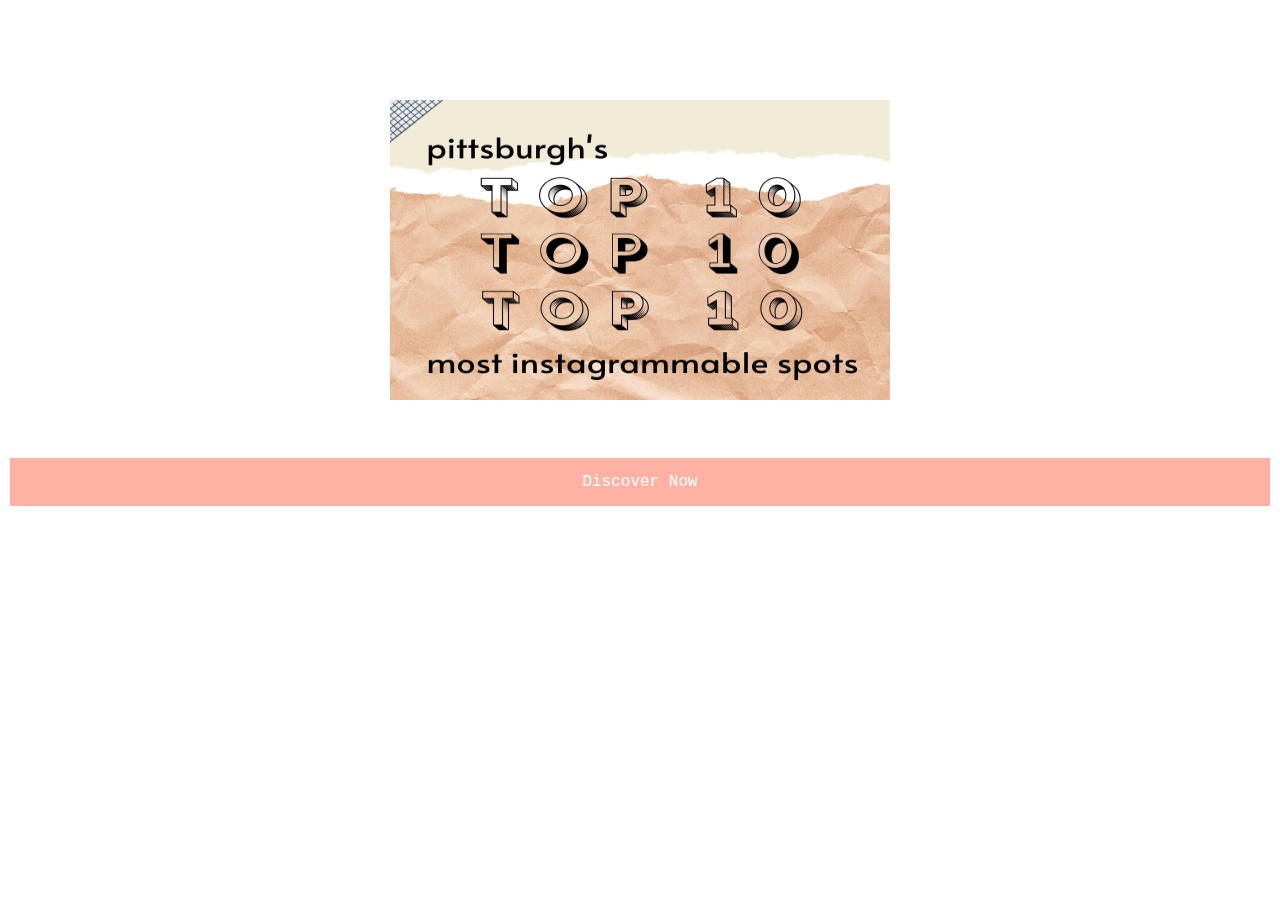
<file: docs/index.html>
<!DOCTYPE html>
<html>
<head>
<title>Pittsburgh's Most Instagram Worthy Places</title>
<meta name="description" content="Check out these top most Instagrammable spots in the City of Bridges, Pittsburgh!">
<link rel="stylesheet" type="text/css" href="indexstyle.css">
<meta name="viewport" content="width=device-width, initial-scale=1.0">
 
</head>
<body>

 <a href="Mellonpark.html">
  <img src="index1.jpg" alt="top 10" width="500" height="300">
</a>

<br>
<br>
<br>
<a href="Mellonpark.html" class="button">Discover Now</a>
 

</body>
</html>
</file>
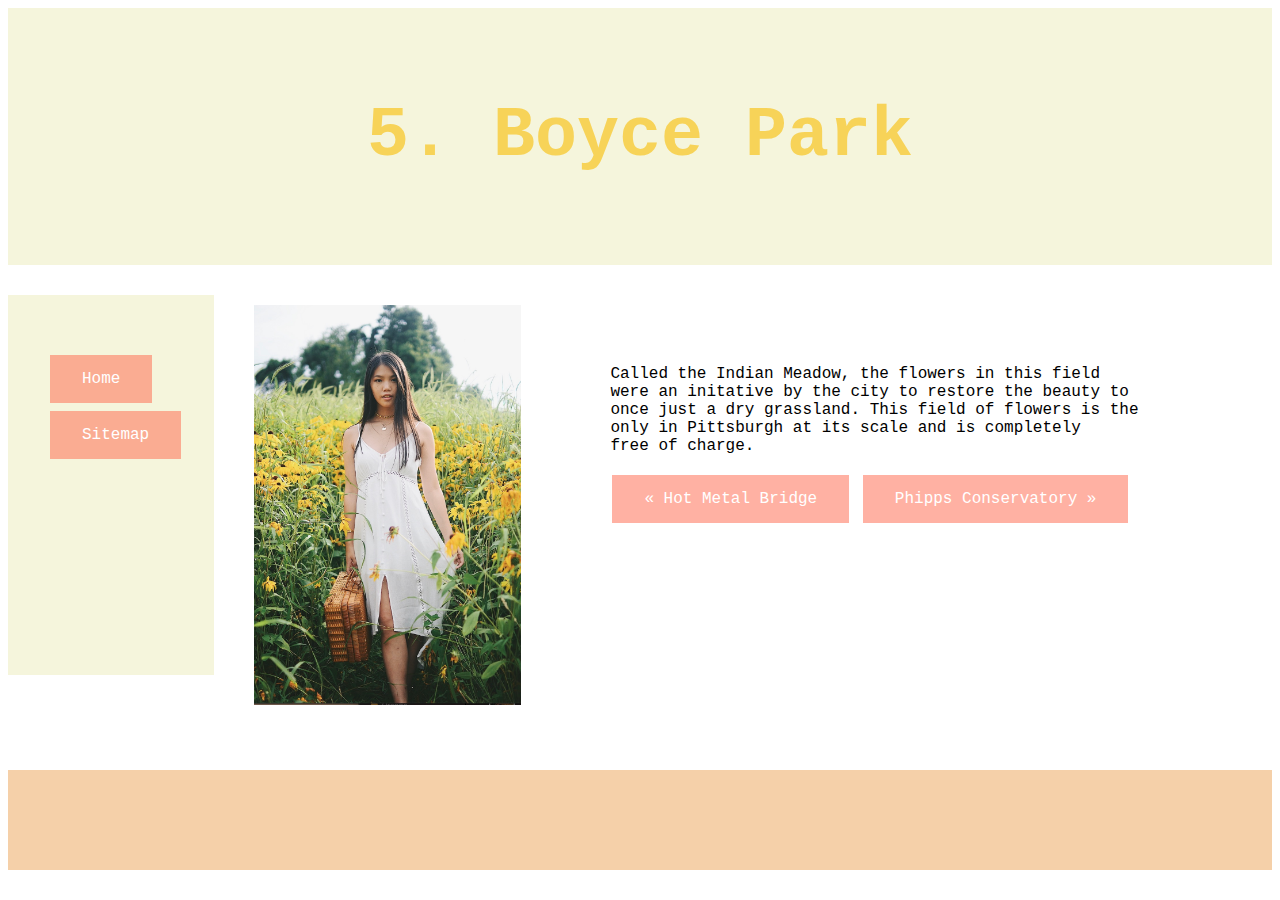
<file: docs/Boycepark.html>
<!DOCTYPE html>
<html lang="en">
  <head>
  <title> Boyce Park </title>
  <link rel="stylesheet" type="text/css" href="style.css">
  <meta name="viewport" content="width=device-width, initial-scale=1.0">
  </head>

  <body>                                                     
                                   

<header>
  <h1>5. Boyce Park</h1>
</header>
<div>
</div>
<section>
  <nav>
    <ul>
      <li><a href="index.html" class="previous">Home</a></li>
      <li><a href="Sitemap.html" class="previous">Sitemap</a></li>
    </ul>

  </nav>
  
  <article>
  	<img src="Boyce.jpg" alt="Boyce Park" width="267" height="400">

    
  </article>

<padding> 
   <p>Called the Indian Meadow, the flowers in this field <br> were an initative by the city to restore the beauty to <br> once just a dry grassland. This field of flowers is the <br>only in Pittsburgh at its scale and is completely<br> free of charge. 
    <br>

 </p>
 <br>

  <a href="Hotmetal.html" class="previous">&laquo; Hot Metal Bridge</a>
  <a href="Phipps.html" class="next">Phipps Conservatory &raquo;</a>

</section>

<footer>

  </footer>

</body>
</html>
</file>
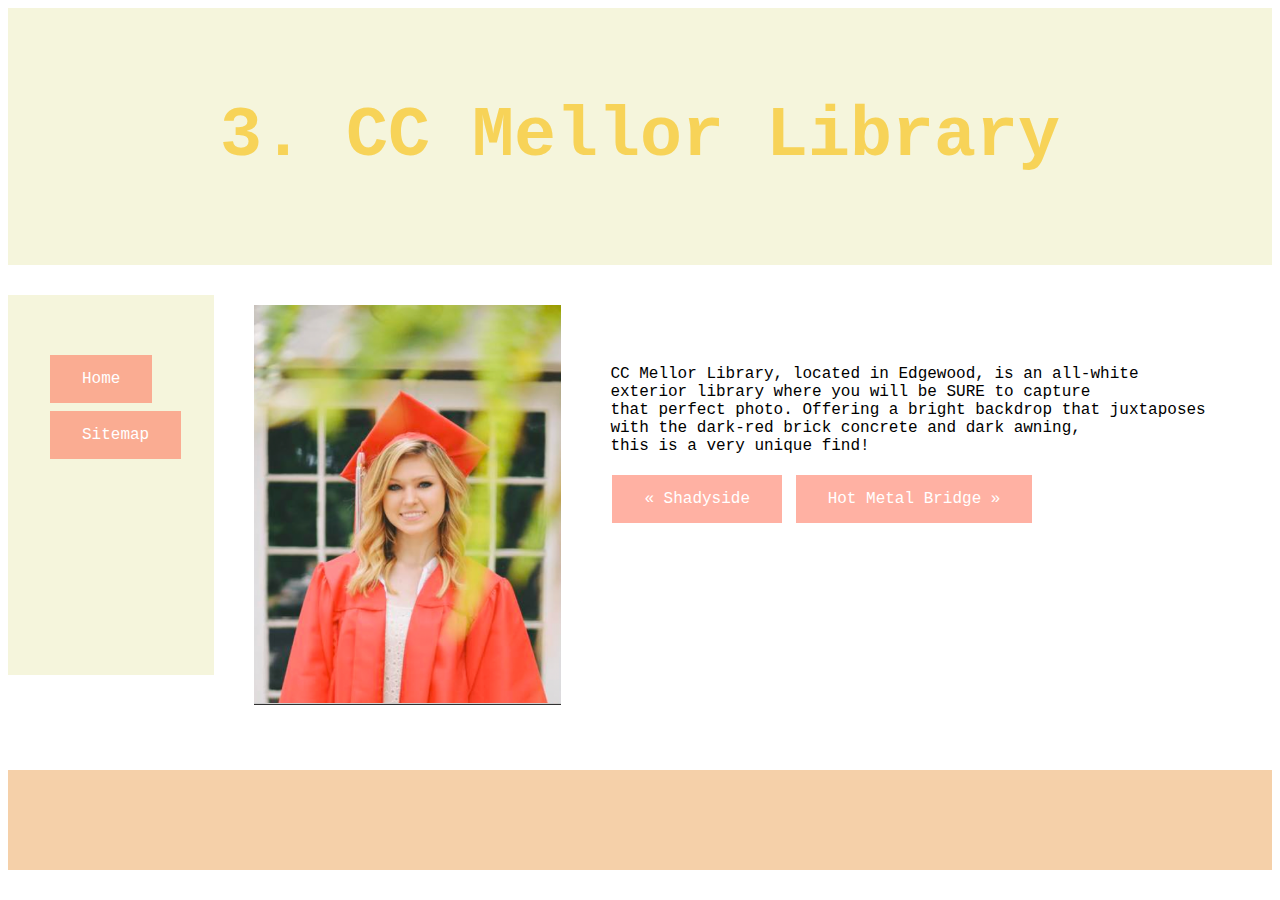
<file: docs/CCMellor.html>
<!DOCTYPE html>
<html lang="en">
  <head>
  <title> CC Mellor Library </title>
  <link rel="stylesheet" type="text/css" href="style.css">
  <meta name="viewport" content="width=device-width, initial-scale=1.0">
  </head>

  <body>                                                     
                                   

<header>
  <h1>3. CC Mellor Library</h1>
</header>

<section>
  <nav>
    <ul>
         <li><a href="index.html" class="previous">Home</a></li>
      <li><a href="Sitemap.html" class="previous">Sitemap</a></li>
    </ul>

  </nav>
  
  <article>
  	<img src="CCMellor.jpg" alt="CC Mellor Library" width="307" height="400">
    
  </article>

   <p>CC Mellor Library, located in Edgewood, is an all-white <br>exterior
library where you will be SURE to capture <br> that perfect photo. Offering a bright backdrop that juxtaposes <br>with the dark-red brick concrete and dark awning, <br> this is a very unique find! </p>

<br>

  <a href="Shadyside.html" class="previous">&laquo; Shadyside</a>
  <a href="Hotmetal.html" class="next">Hot Metal Bridge &raquo;</a>

</section>

<footer>

</footer>

</body>
</html>
</file>
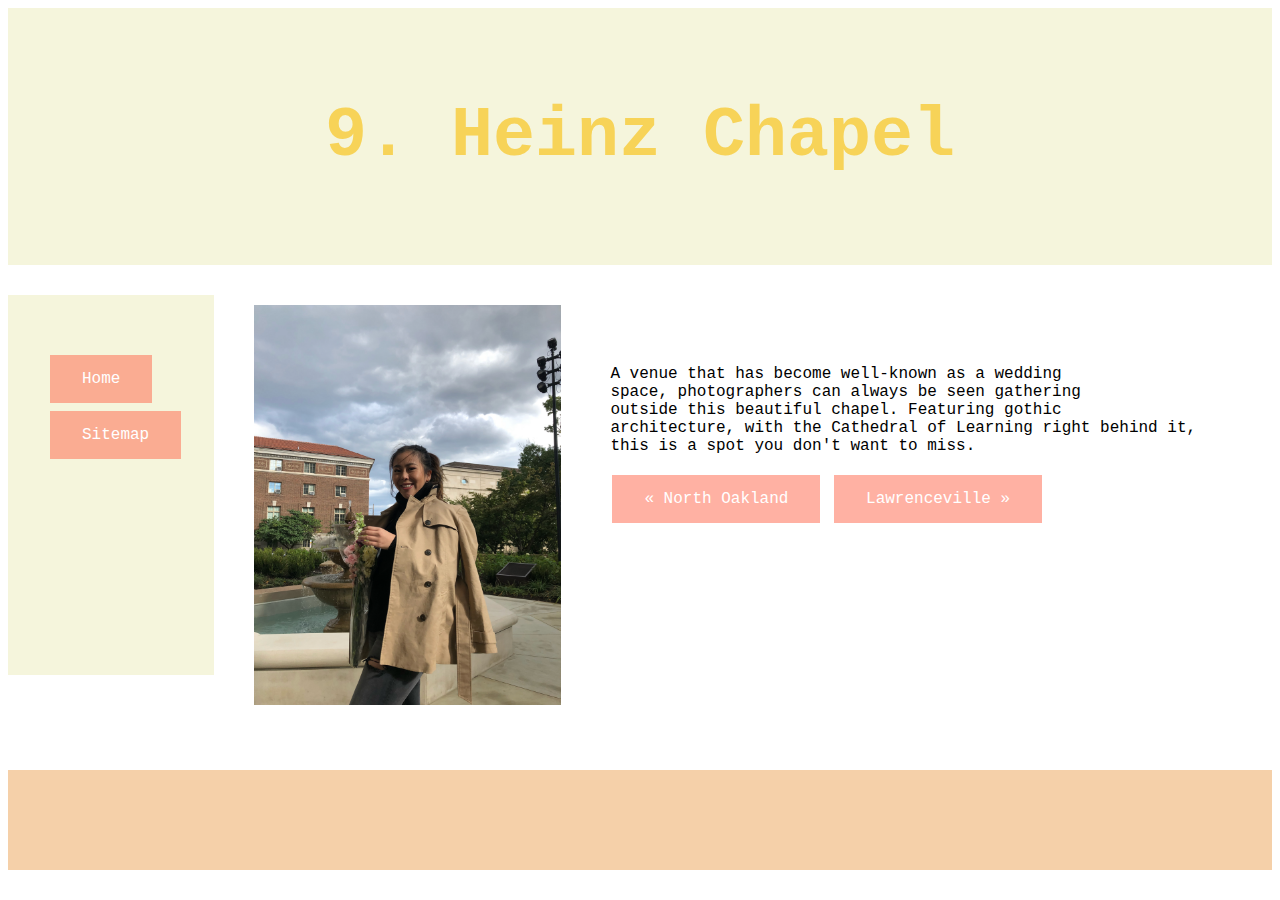
<file: docs/Heinzchapel.html>
<!DOCTYPE html>
<html lang="en">
  <head>
  <title> Heinz Chapel </title>
  <link rel="stylesheet" type="text/css" href="style.css">
  <meta name="viewport" content="width=device-width, initial-scale=1.0">
  </head>

  <body>                                                     
                                   

<header>
  <h1>9. Heinz Chapel </h1>
</header>

<section>
  <nav>
    <ul>
        <li><a href="index.html" class="previous">Home</a></li>
      <li><a href="Sitemap.html" class="previous">Sitemap</a></li>
    </ul>

  </nav>
  
  <article>
  	<img src="Heinzchapel.jpg" alt="Heinz Chapel" width="307" height="400">
    
  </article>

   <p> A venue that has become well-known as a wedding <br> space, photographers can always be seen gathering <br> outside this beautiful chapel. Featuring gothic <br> architecture, with the Cathedral of  Learning right behind it,<br> this is a spot you don't want to miss.  
  </p>

  <br>

  <a href="NorthOakland.html" class="previous">&laquo; North Oakland</a>
  <a href="Lawrenceville.html" class="next">Lawrenceville &raquo;</a>

</section>

<footer>
 
  </footer>

</body>
</html>
</file>
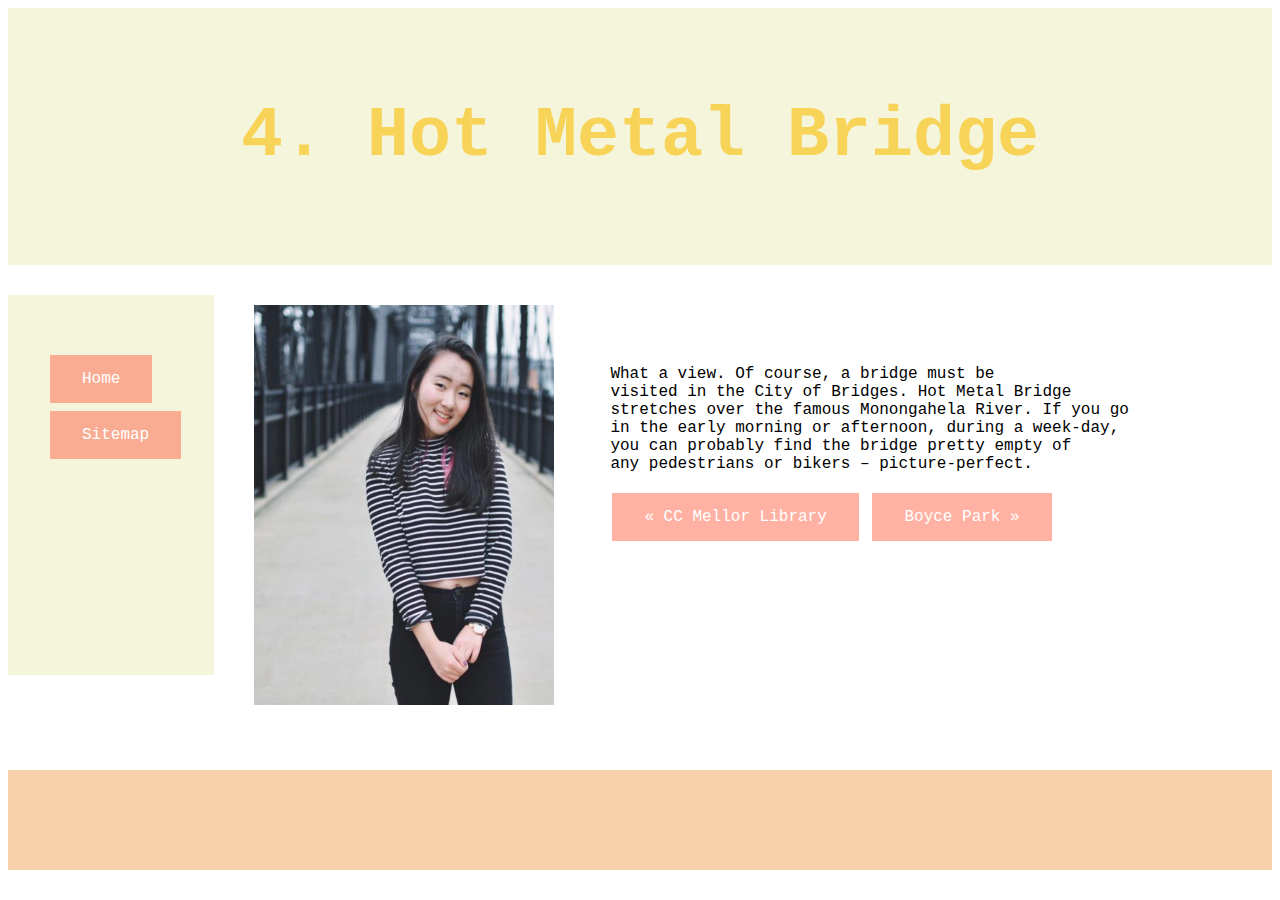
<file: docs/Hotmetal.html>
<!DOCTYPE html>
<html lang="en">
  <head>
  <title> Hot Metal Bridge </title>
  <link rel="stylesheet" type="text/css" href="style.css">
  <meta name="viewport" content="width=device-width, initial-scale=1.0">
  </head>

  <body>                                                     
                                   

<header>
  <h1>4. Hot Metal Bridge</h1>
</header>

<section>
  <nav>
    <ul>
         <li><a href="index.html" class="previous">Home</a></li>
      <li><a href="Sitemap.html" class="previous">Sitemap</a></li>
    </ul>

  </nav>
  
  <article>
  	<img src="Hotmetal.jpg" alt="Hot Metal Bridge" width="300" height="400">
    
  </article>

   <p>What a view. Of course, a bridge must be <br> visited in the City of Bridges. Hot Metal Bridge <br> stretches over the famous Monongahela River. If you go <br> in the early morning or afternoon, during a week-day, <br> you can probably find the bridge pretty empty of <br> any pedestrians or bikers – picture-perfect. 
 </p>
 <br>

  <a href="CCMellor.html" class="previous">&laquo; CC Mellor Library</a>
  <a href="Boycepark.html" class="next">Boyce Park &raquo;</a>

</section>

<footer>

</footer>

</body>
</html>
</file>
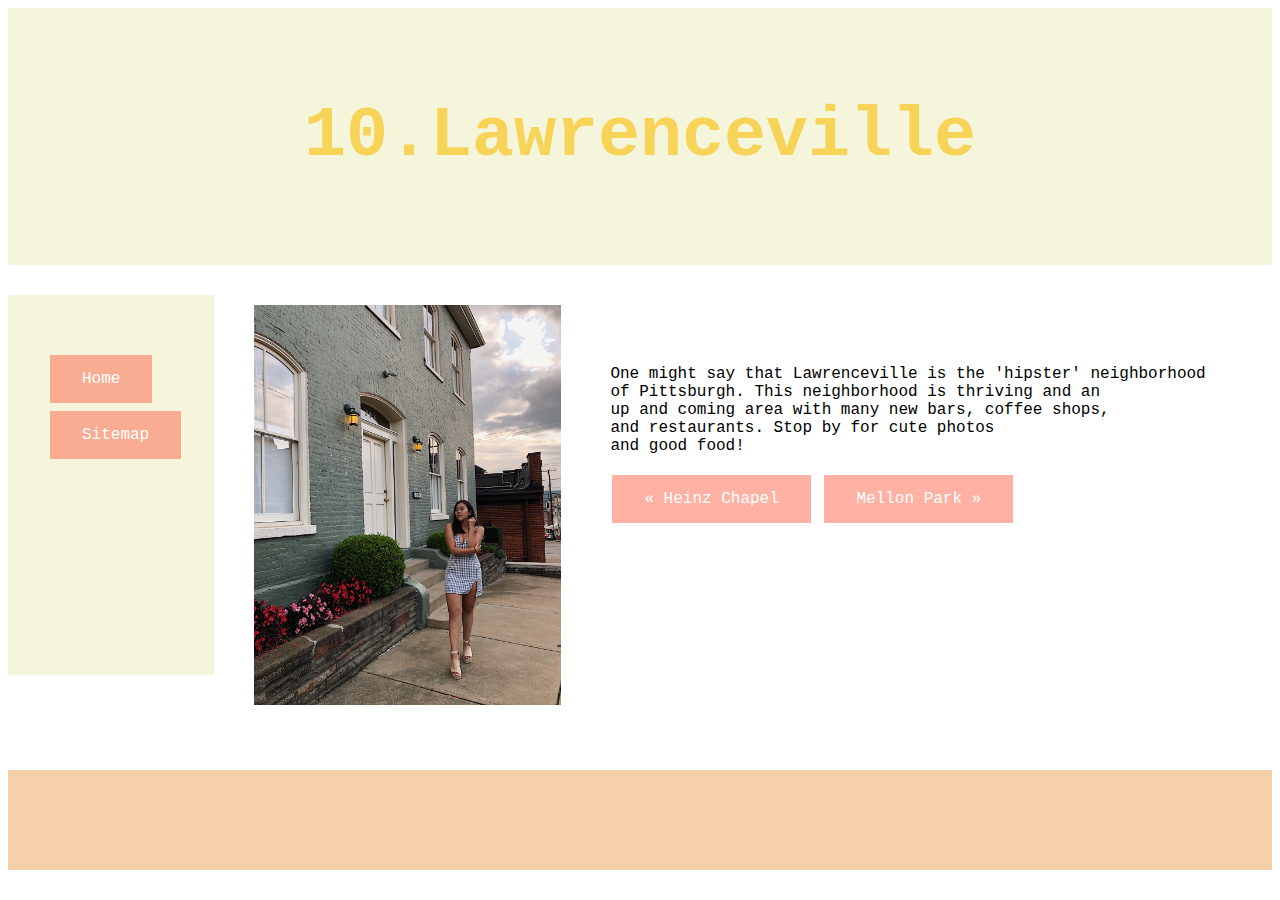
<file: docs/Lawrenceville.html>
<!DOCTYPE html>
<html lang="en">
  <head>
  <title> Lawrenceville </title>
  <link rel="stylesheet" type="text/css" href="style.css">
  <meta name="viewport" content="width=device-width, initial-scale=1.0">
  </head>

  <body>                                                     
                                   

<header>
  <h1>10.Lawrenceville</h1>
</header>

<section>
  <nav>
    <ul>
      <li><a href="index.html" class="previous">Home</a></li>
      <li><a href="Sitemap.html" class="previous">Sitemap</a></li>
    </ul>

  </nav>
  
  <article>
  	<img src="Lawrence.jpg" alt="Lawrenceville" width="307" height="400">
    
  </article>

   <p>One might say that Lawrenceville is the 'hipster' neighborhood <br>of Pittsburgh. This neighborhood is thriving and an<br> up and coming area with many new bars, coffee shops, <br>and restaurants. Stop by for cute photos<br> and good food!

 </p>
<br>
  <a href="Heinzchapel.html" class="previous">&laquo; Heinz Chapel</a>
  <a href="Mellonpark.html" class="next">Mellon Park &raquo;</a>

</section>

<footer>

  </footer>

</body>
</html>
</file>
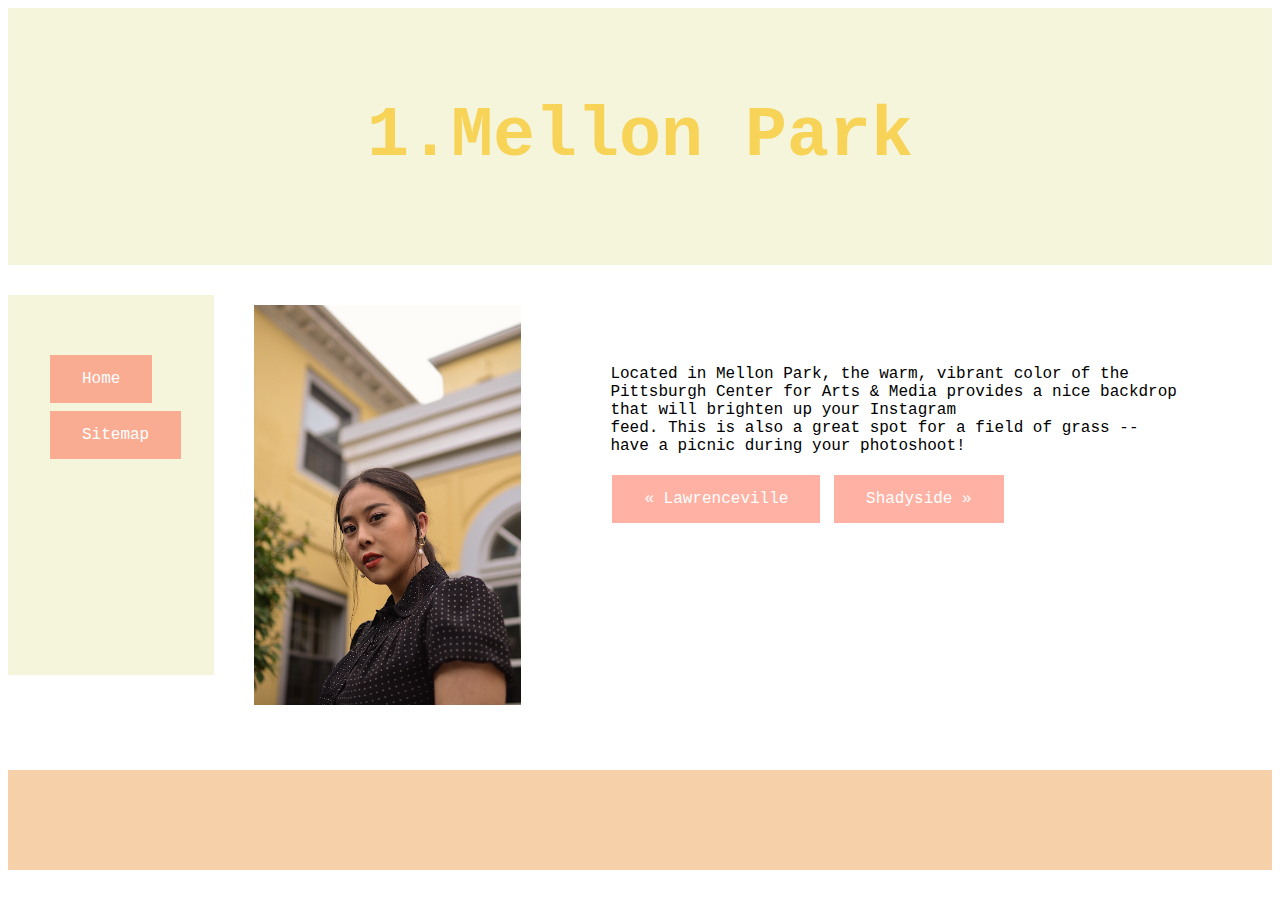
<file: docs/Mellonpark.html>
<!DOCTYPE html>
<html lang="en">
  <head>
  <title> Mellon Park </title>
  <link rel="stylesheet" type="text/css" href="style.css">
  <meta name="viewport" content="width=device-width, initial-scale=1.0">
  </head>

  <body>                                                     
                                   
<header>
  <h1>1.Mellon Park</h1>
</header>

<section>
  <nav>
    <ul>
         <li><a href="index.html" class="previous">Home</a></li>
      <li><a href="Sitemap.html" class="previous">Sitemap</a></li>
    </ul>

  </nav>
  
  <article>

  	<img src="Mellon.jpg" alt="Mellon Park" width="267" height="400">
    
  </article>

   <p> Located in Mellon Park, the warm, vibrant color of the <br> Pittsburgh Center for Arts & Media provides a nice backdrop <br> that will brighten up your Instagram <br> feed. This is also a great spot for a field of grass -- <br> have a picnic during your photoshoot!</p>
   <br>
  <a href="Lawrenceville.html" class="previous">&laquo; Lawrenceville</a>
  <a href="Shadyside.html" class="next">Shadyside &raquo;</a>

</section>

<footer>

</footer>

</body>
</html>
</file>
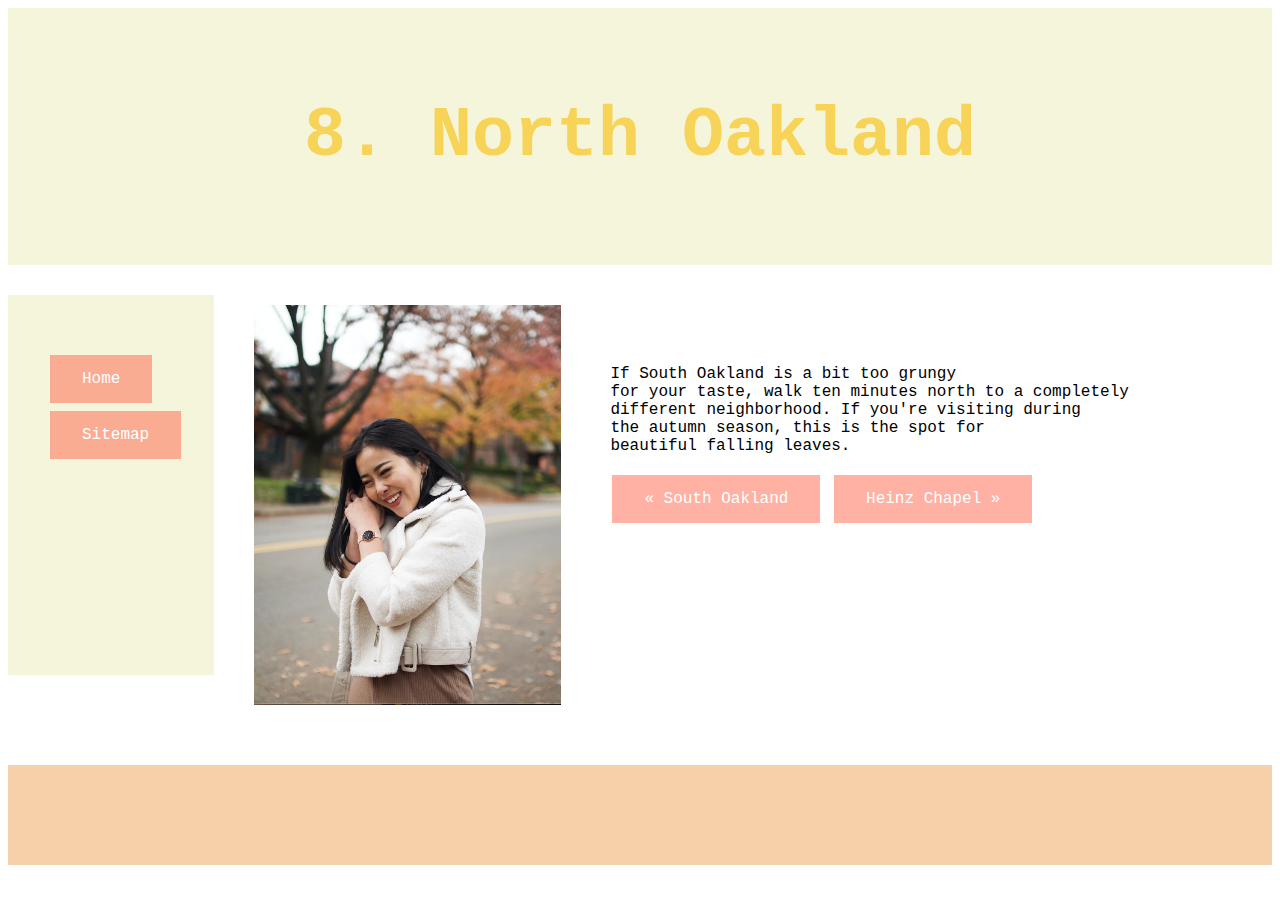
<file: docs/Northoakland.html>
<DOCTYPE html>
<html lang="en">
  <head>
  <title> North Oakland </title>
   <link rel="stylesheet" type="text/css" href="style.css">
  <meta name="viewport" content="width=device-width, initial-scale=1.0">
  </head>

  <body>                                                     
                                   

<header>
  <h1>8. North Oakland</h1>
</header>

<section>
  <nav>
    <ul>
        <li><a href="index.html" class="previous">Home</a></li>
      <li><a href="Sitemap.html" class="previous">Sitemap</a></li>
    </ul>

  </nav>
  
  <article>
  	<img src="northo.jpg" alt="North Oakland" width="307" height="400">
    
  </article>

   <p>If South Oakland is a bit too grungy <br>for your taste, walk ten minutes north to a completely<br> different neighborhood. If you're visiting during<br> the autumn season, this is the spot for <br> beautiful falling leaves.

 </p>
 <br>

  <a href="SouthOakland.html" class="previous">&laquo; South Oakland</a>
  <a href="Heinzchapel.html" class="next">Heinz Chapel &raquo;</a>

</section>

<footer>
  
  </footer>

</body>
</html>
</file>
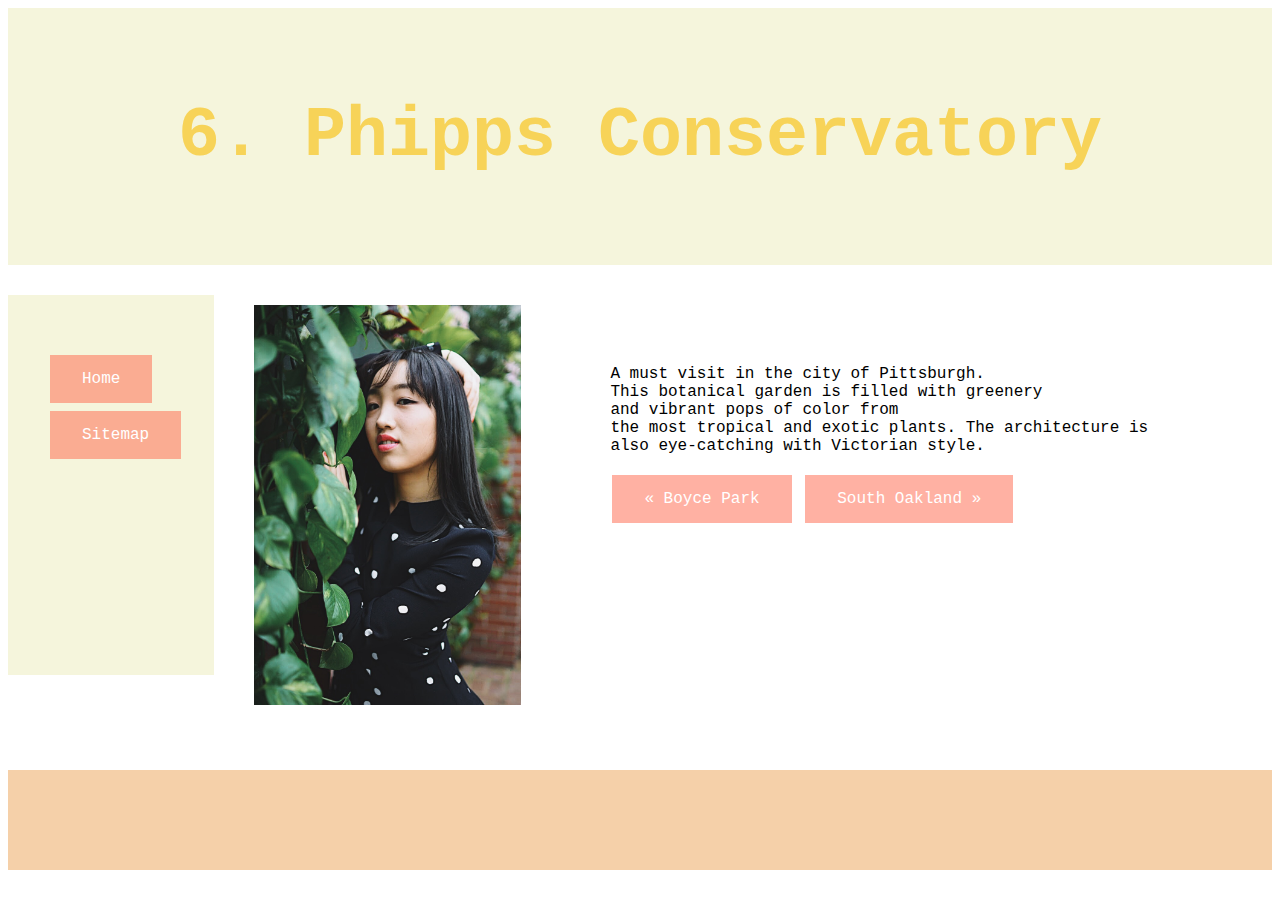
<file: docs/Phipps.html>
<!DOCTYPE html>
<html lang="en">
  <head>
  <title> Phipps Conservatory </title>
  <link rel="stylesheet" type="text/css" href="style.css">
  <meta name="viewport" content="width=device-width, initial-scale=1.0">
  </head>

  <body>                                                     
                                   

<header>
  <h1>6. Phipps Conservatory</h1>
</header>

<section>
  <nav>
    <ul>
      <li><a href="index.html" class="previous">Home</a></li>
      <li><a href="Sitemap.html" class="previous">Sitemap</a></li>
    </ul>

  </nav>
  
  <article>
  	<img src="Phipps.jpg" alt="Phipps Conservatory" width="267" height="400">
    
  </article>

   <p>A must visit in the city of Pittsburgh. <br> This botanical garden is filled with greenery <br> and vibrant pops of color from <br> the most tropical and exotic plants. The architecture is <br>also eye-catching with Victorian style.
 </p>
 <br>

  <a href="Boycepark.html" class="previous">&laquo; Boyce Park</a>
  <a href="SouthOakland.html" class="next">South Oakland &raquo;</a>

</section>

<footer>
 
  </footer>

</body>
</html>
</file>
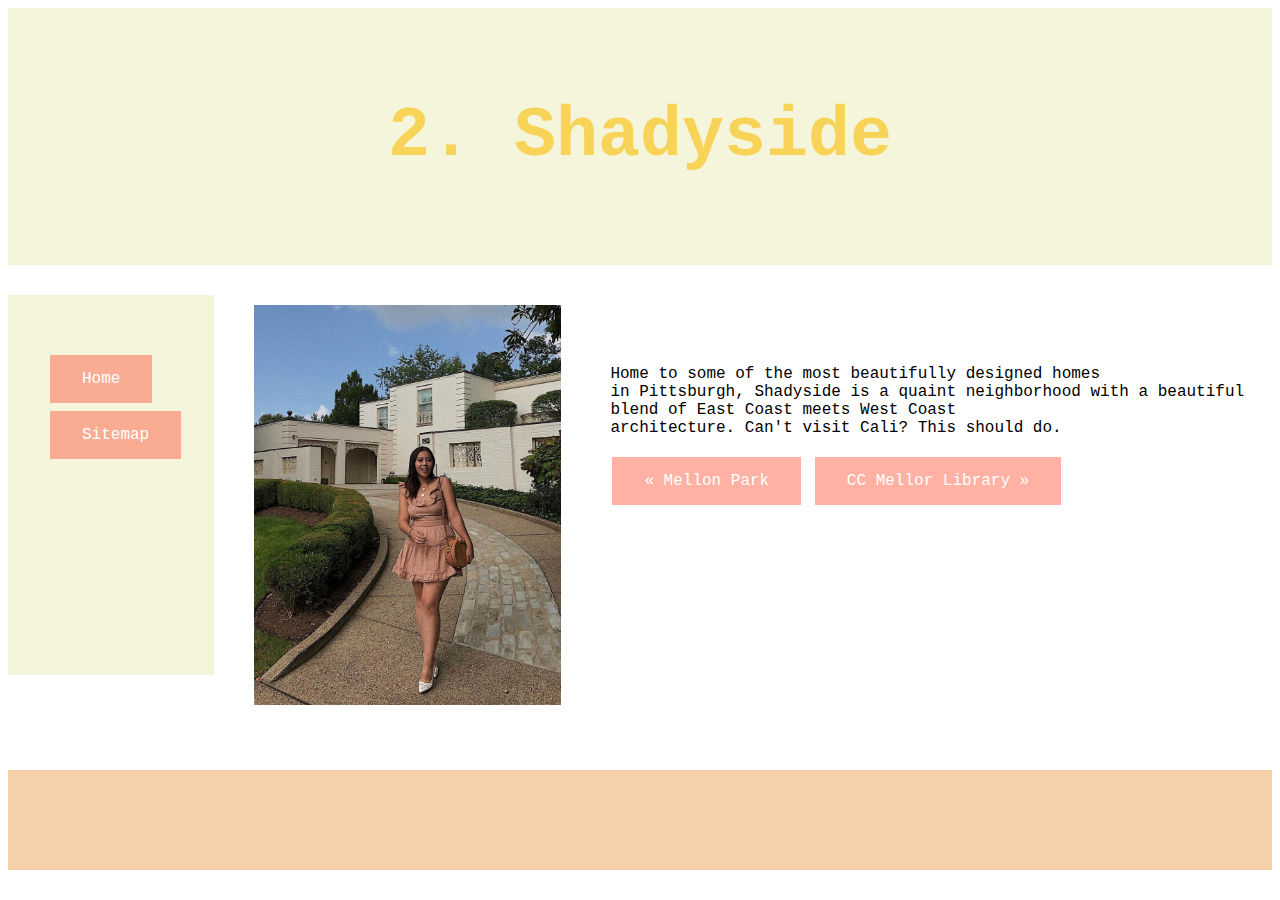
<file: docs/Shadyside.html>
<!DOCTYPE html>
<html lang="en">
  <head>
  <title> Shadyside </title>
  <link rel="stylesheet" type="text/css" href="style.css">
  <meta name="viewport" content="width=device-width, initial-scale=1.0">
  </head>

  <body>                                                     
                                   

<header>
  <h1>2. Shadyside</h1>
</header>

<section>
  <nav>
    <ul>
      <li><a href="index.html" class="previous">Home</a></li>
      <li><a href="Sitemap.html" class="previous">Sitemap</a></li>
    </ul>

  </nav>
  
  <article>
  	<img src="Shadyside.jpg" alt="Shadyside" width="307" height="400">
    
  </article>

   <p>Home to some of the most beautifully designed homes <br> in Pittsburgh, Shadyside is a quaint neighborhood with a beautiful <br> blend of East Coast meets West Coast <br>architecture. Can't visit Cali? This should do.</p>

   <br>

  <a href="Mellonpark.html" class="previous">&laquo; Mellon Park</a>
  <a href="CCMellor.html" class="next">CC Mellor Library &raquo;</a>

</section>

<footer>

</footer>

</body>
</html>
</file>
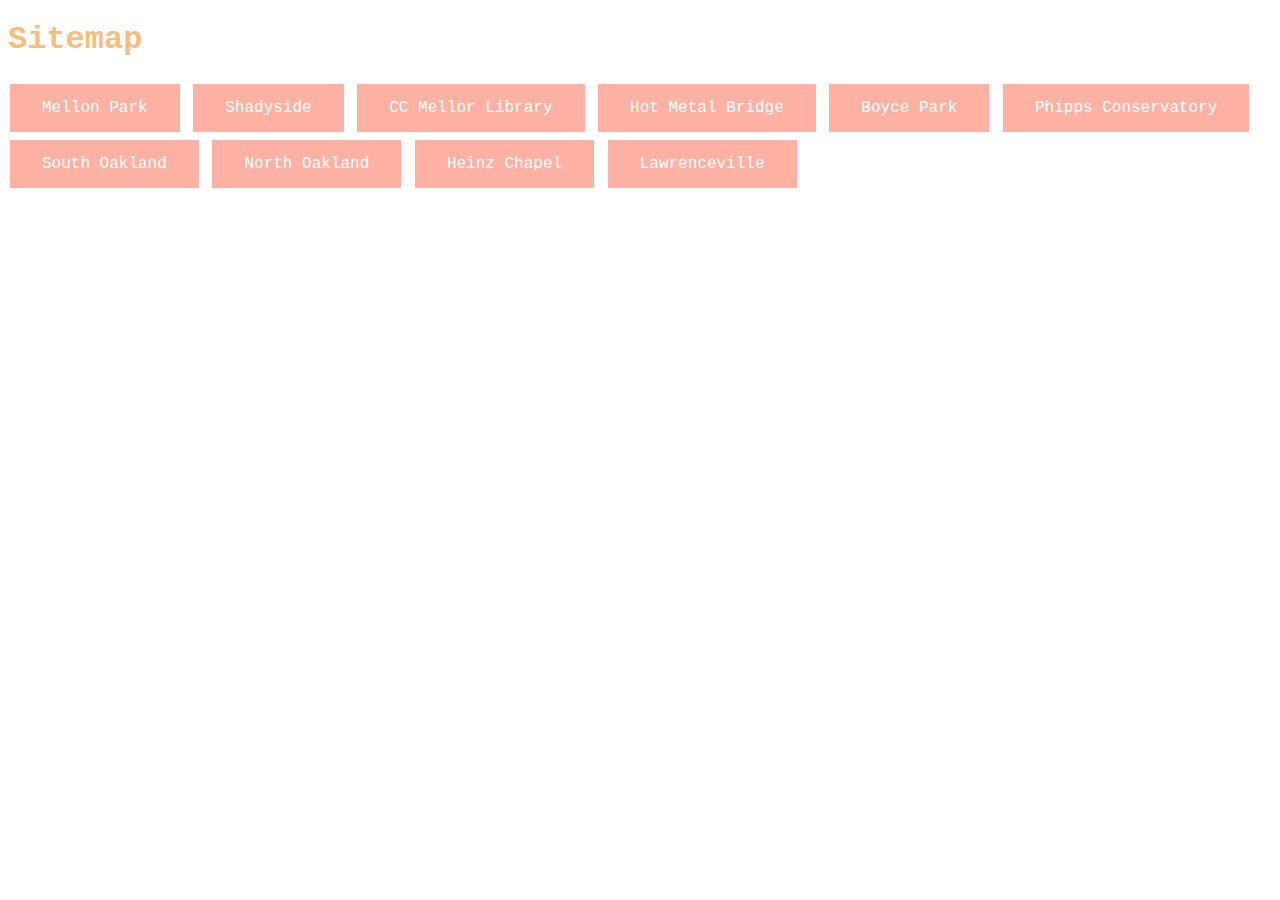
<file: docs/Sitemap.html>
<!DOCTYPE html>
<html>
<head>
 
<title>SITEMAP</title>
  <meta name="description" content="Taking you around to the top ten photo worthy spots in the city of Pittsburgh, so that you can achieve your Instagram goals." />
 <link rel="stylesheet" type="text/css" href="style.css">
  <meta name="viewport" content="width=device-width, initial-scale=1.0">
</head>
<body>

<h1 style="font-family:courier new; color:#F7BE81">Sitemap </h1>


  <a href="Mellonpark.html" class="previous">Mellon Park</a>
  <a href="Shadyside.html" class="previous">Shadyside</a>
  <a href="CCMellor.html" class="previous">CC Mellor Library</a>
  <a href="Hotmetal.html" class="previous">Hot Metal Bridge</a>
  <a href="Boycepark.html" class="previous">Boyce Park</a>
  <a href="Phipps.html" class="previous">Phipps Conservatory</a>
  <a href="Southoakland.html" class="previous">South Oakland</a>
  <a href="Northoakland.html" class="previous">North Oakland</a>
  <a href="Heinzchapel.html" class="previous">Heinz Chapel</a>
  <a href="Lawrenceville.html" class="previous">Lawrenceville</a>


</body>
</html>
</file>
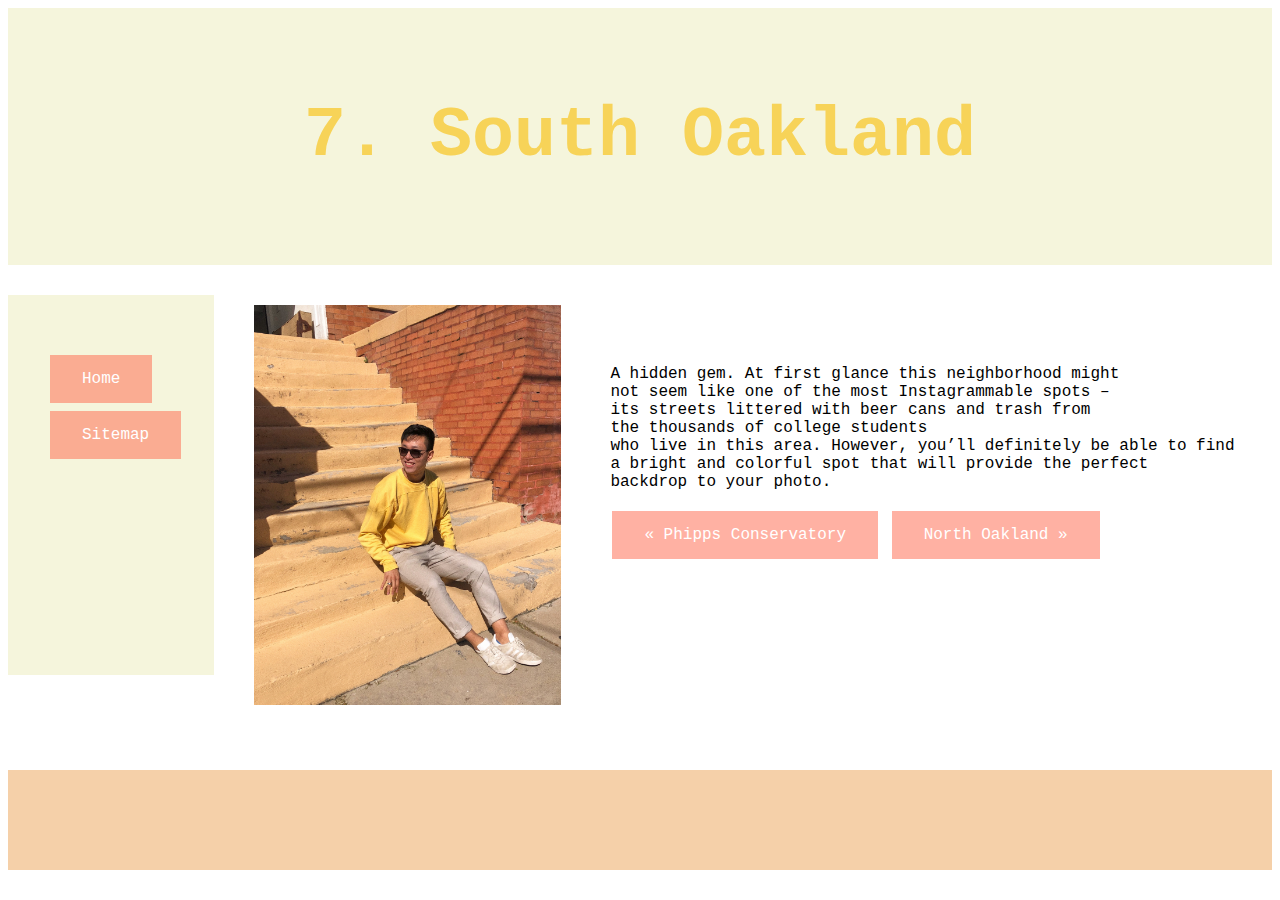
<file: docs/SouthOakland.html>
<!DOCTYPE html>
<html lang="en">
  <head>
  <title> South Oakland </title>
  <link rel="stylesheet" type="text/css" href="style.css">
  <meta name="viewport" content="width=device-width, initial-scale=1.0">
  </head>

  <body>                                                     
                                   

<header>
  <h1>7. South Oakland</h1>
</header>

<section>
  <nav>
    <ul>
         <li><a href="index.html" class="previous">Home</a></li>
      <li><a href="Sitemap.html" class="previous">Sitemap</a></li>
    </ul>

  </nav>
  
  <article>
  	<img src="SouthO.jpg" alt="South Oakland" width="307" height="400">
    
  </article>

   <p>A hidden gem. At first glance this neighborhood might <br> not seem like one of the most Instagrammable spots – <br> its streets littered with beer cans and trash from <br>the thousands of college students <br> who live in this area. However, you’ll definitely be able to find <br>a bright and colorful spot that will provide the perfect <br>backdrop to your photo. 

 </p>
 <br>

  <a href="Phipps.html" class="previous">&laquo; Phipps Conservatory</a>
  <a href="Northoakland.html" class="next">North Oakland &raquo;</a>

</section>

<footer>

  </footer>

</body>
</html>
</file>
<file: docs/indexstyle.css>
.responsive {
  width: 100%;
  height: auto;
}

img {
  display: block;
  margin-top: 100px;
  margin-left: auto;
  margin-right: auto;
}


.button {
  background-color: rgba(255, 99, 71, 0.5);
  border: none;
  color: white;
  padding: 15px 32px;
  margin-top: 30px;
  margin-left: auto;
  margin-right: auto;
  text-align: center;
  text-decoration: none;
  display: block;
  font-family: courier new;
  font-size: 16px;
  margin: 4px 2px;
  cursor: pointer;
}

a:hover {
background-color: #F7D358;
}
</file>
<file: docs/style.css>
.responsive {
  width: 100%;
  height: auto;
}
  @media (max-width: 600px) {
  nav, article {
    width: 100%;
    height: auto;
  }
  }

  a:hover {
  text-shadow: 3px 1px #F5D0A9;
  background-color: #F7D358;
}

.previous {
  background-color: rgba(255, 99, 71, 0.5);
  border: none;
  color: white;
  padding: 15px 32px;
  text-align: center;
  text-decoration: none;
  display: inline-block;
  font-family: courier new;
  font-size: 16px;
  margin: 4px 2px;
  cursor: pointer;
}

.next {
  background-color: rgba(255, 99, 71, 0.5);
  border: none;
  color: white;
  padding: 15px 32px;
  text-align: center;
  text-decoration: none;
  display: inline-block;
  font-family: courier new;
  font-size: 16px;
  margin: 4px 2px;
  cursor: pointer;
}

}
* {
  box-sizing: border-box;
}

body {
  font-family:courier new;
  
}

header {
  background-color: beige;
  padding: 42px;
  text-align: center;
  font-size: 35px;
  color: #F7D358;
}


nav {
  float: left;
  margin-top: 30px;
  width: 10%;
  height: 300px;
  background: beige;
  padding: 40px;
}

nav ul {
  list-style-type: none;
  padding: 0;
}

article {
  float: left;
  padding: 40px;
  width: 25%;
  background-color: white;
}

 
 section:after {
  float:center;
  padding:10px;
  content: "";
  display: table;
  clear: both;
}

p {
  float:center;
  display: inline-block;
  margin-top: 100px;
  margin-left: auto;
  margin-right: auto;
}

footer {
  background-color: #F5D0A9;
  padding: 50px;
  text-align: center;
  color:black;
  
}
</file>
